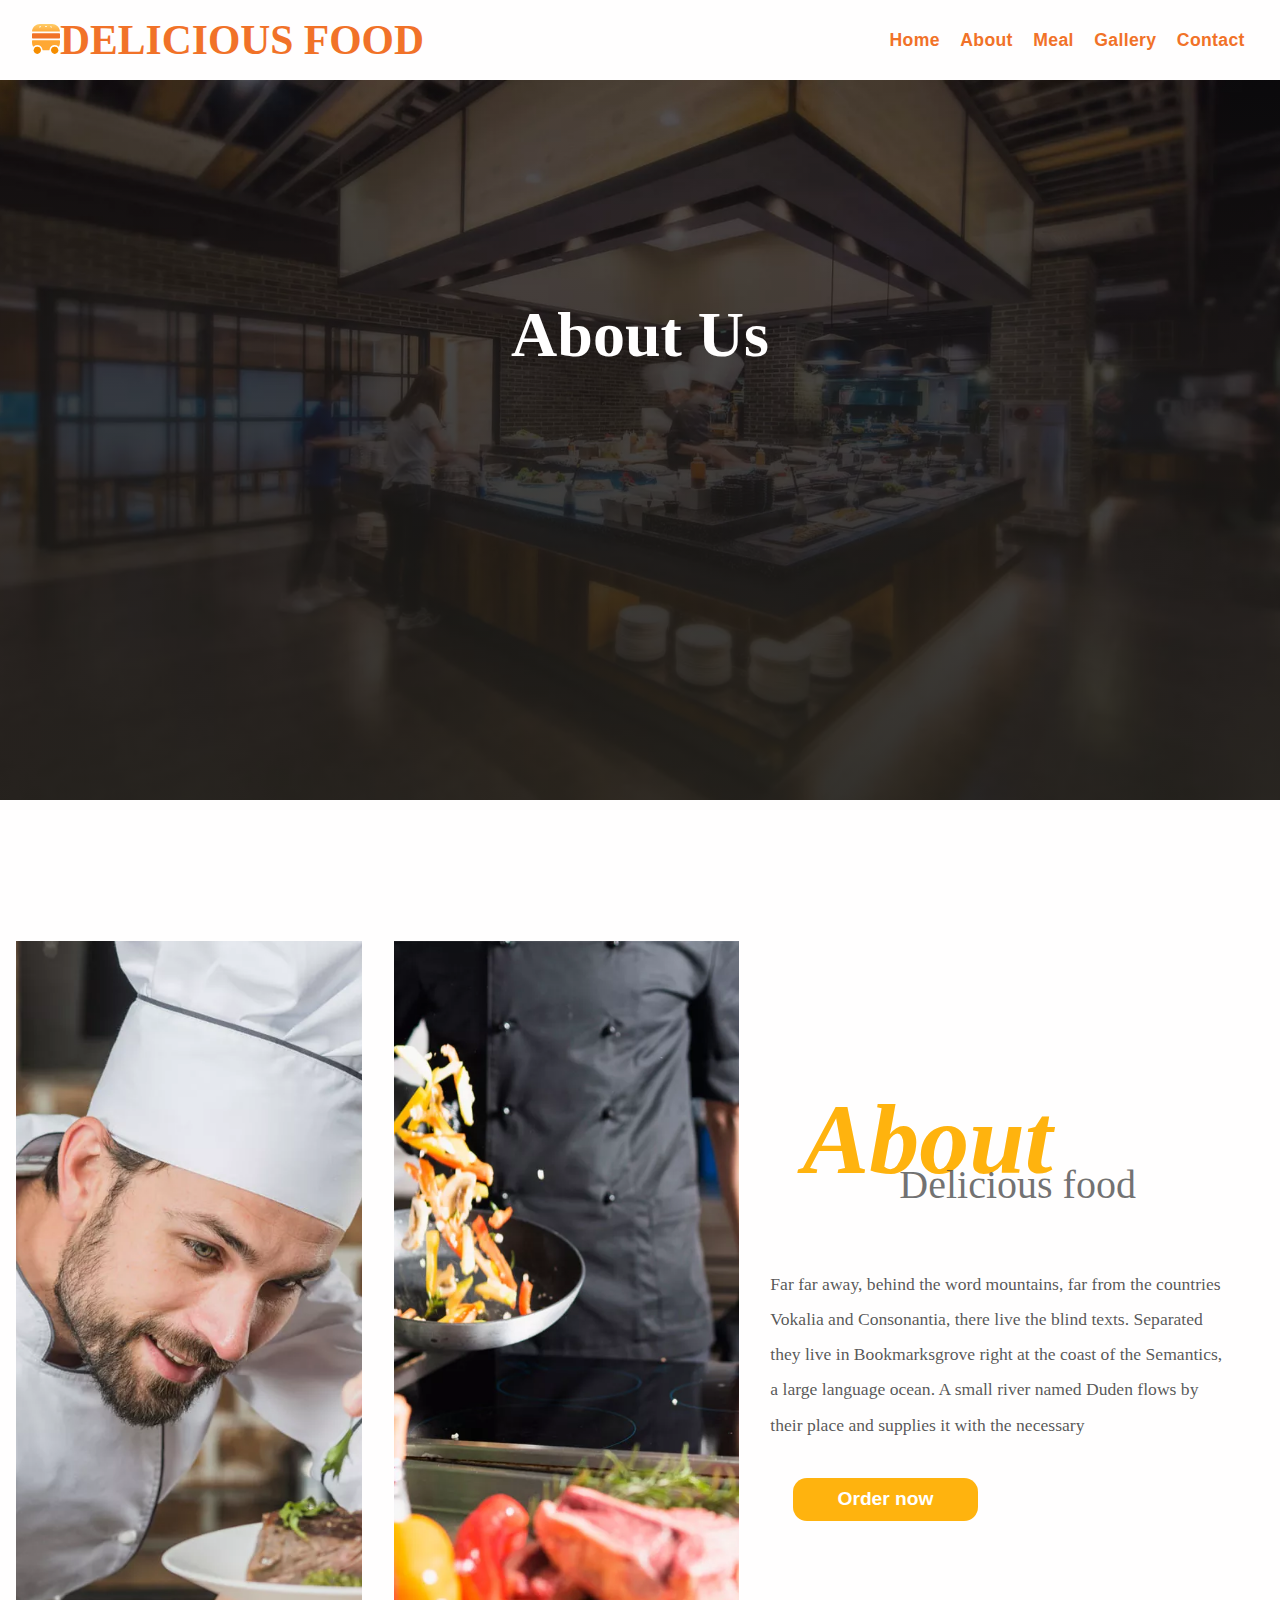
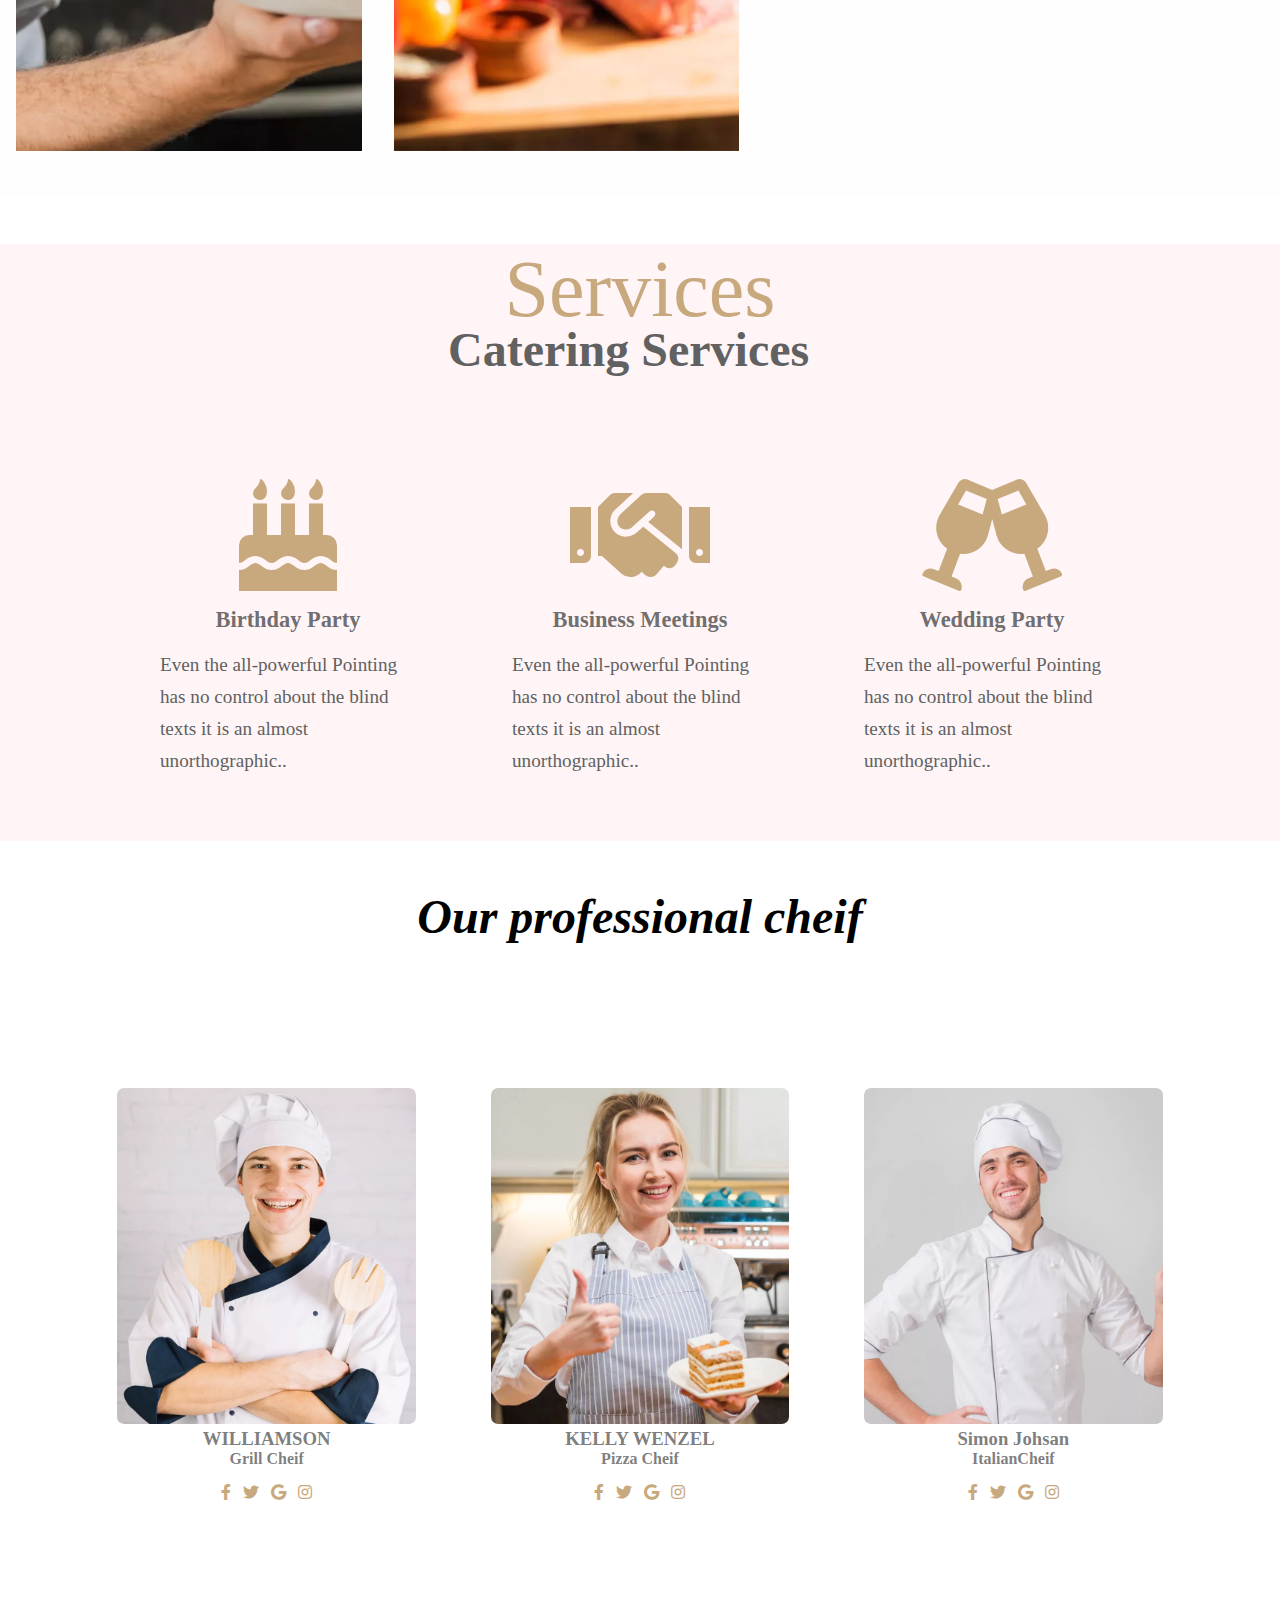
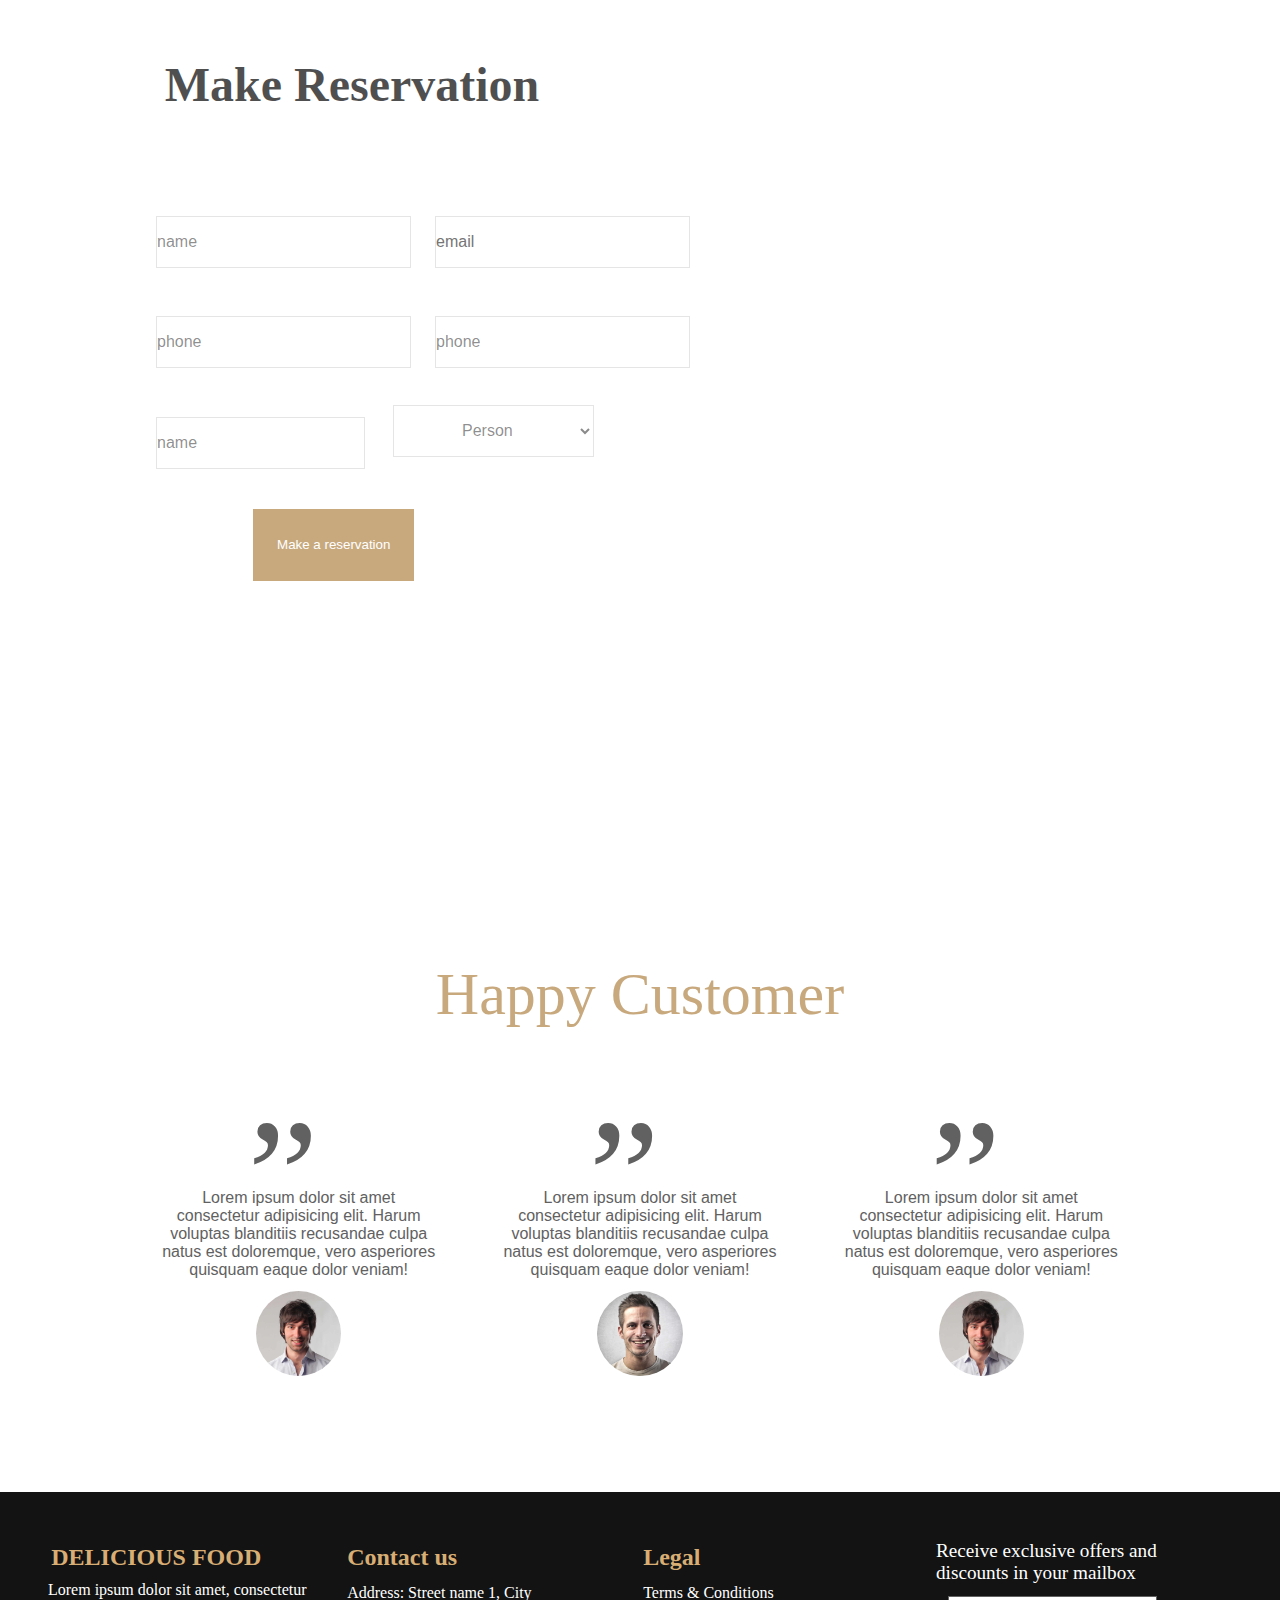
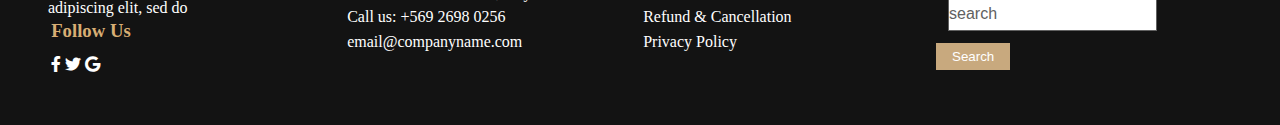
<file: about us.html>
<!DOCTYPE html>
<html lang="en">
<head>
    
    <meta name="viewport" content="width=device-width, initial-scale=1.0">
    <link rel="stylesheet" href="https://cdnjs.cloudflare.com/ajax/libs/font-awesome/4.7.0/css/font-awesome.min.css">
    <link rel="stylesheet" href="font awasome/css/all.min.css">
    <link rel="stylesheet" href="style.css">
    <link rel="stylesheet" href="css/slick-theme.css">
    <link rel="stylesheet" href="css/slick.css">
    <title>Document</title>
</head>
<body>
    <header>
       <div class="container">
        <nav>
            <div class="logo">
              <h1>  <img src="images/logo.svg"  alt="DEliciousFood">DELICIOUS FOOD </h1> 
            </div>
            <ul class="navlist">
                <li><a href="index.html" class="rts">Home</a></li>
                <li ><a href="about us.html" class="rts">About</a></li>
                <li ><a href="menu.html" class="rts">Meal</a></li>
                <li ><a href="gallery.html" class="rts">Gallery</a></li>
                <li ><a href="contact.html" class="rts">Contact</a></li>
            </ul>
        </nav>
    </div>
  
    <div class="about1">
        <div class="meals-point">
         <h1 class="meal-heading">About Us</h1>
         </div>
        </div>
     <div class="about-rows">
      <div class="images">
        <img src="images/about-resturent.jpg" alt="">
        <img src="images/about-resturent2.jpg" alt="">
       </div>  
             <div class="about-text">  
                 <h1>About</h1>
                 <h2 class="heading">Delicious food</h2>
                 <!-- <h3>Mon - Fri 8 AM - 11 PM</h3> -->             
                 <p>Far far away, behind the word mountains, far from the countries Vokalia and Consonantia, there live the blind texts. Separated they live in Bookmarksgrove right at the coast of the Semantics, a large language ocean.
                   A small river named Duden flows by their place and supplies it with the necessary </p>
                  <button class="cts now">Order now</button>
                </div>
         </div>
    </header>
    <section class="knows">
        <h1 class="sub-heading">Services</h1>
        <h2 class="heading">Catering Services</h2>
            <div class="contain">
                <div class="know-cols">
                    <div class="know-img">
                        <i class="fas fa-birthday-cake"></i>
                       </div>
                    <div class="know">
                      <h1>Birthday Party</h1>
                      <p class="sub-par">Even the all-powerful Pointing has no control about the blind texts it is an almost unorthographic..</p>
                    </div>
                </div>
                <div class="know-cols">
                  <div class="know-img">
                    <i class="fas fa-handshake"></i>
                  </div>
                  <div class="know">
                      <h1>Business Meetings</h1>
                    <p class="sub-par">Even the all-powerful Pointing has no control about the blind texts it is an almost unorthographic..</p>
                  </div>
              </div>
              <div class="know-cols">
                  <div class="know-img">
                    <i class="fas fa-glass-cheers"></i>
  
                  </div>
                  <div class="know">
                      <h1>Wedding Party</h1>
                      <p class="sub-par">Even the all-powerful Pointing has no control about the blind texts it is an almost unorthographic..</p>
                  </div>
              </div>
       </div>
    </section>

  <section class="cheif">
      <div class="container">
          <h1>Our professional cheif</h1>
          <div class="chefs-1">
            <div class="cheifs-about">
                <div class="cheif-card">
                    <img src="images/chefs-1.jpg" alt="">
                </div>
                <div class="cheif-about">
                    <h3>WILLIAMSON</h3>
                    <p>Grill Cheif</p>
                    <div class="icons">
                        <i class="fab fa-facebook-f"></i>
                        <i class="fab fa-twitter"></i>
                         <i class="fab fa-google"></i>
                         <i class="fab fa-instagram"></i>
                    </div>
                </div>    
            </div>
            <div class="cheifs-about">
                <div class="cheif-card">
                   <img src="images/cheifs-2.jpg" alt="">
                </div>
                <div class="cheif-about">
                    <h3>KELLY WENZEL</h3>
                    <p>Pizza Cheif</p>
                    <div class="icons">
                        <i class="fab fa-facebook-f"></i>
                        <i class="fab fa-twitter"></i>
                         <i class="fab fa-google"></i>
                         <i class="fab fa-instagram"></i>
                    </div>
                </div>
                </div>
            <div class="cheifs-about">
                <div class="cheif-card">
                    <img src="images/chefs-3.jpg" alt="">
                </div>
                <div class="cheif-about">
                    <h3>Simon Johsan</h3>
                    <p>ItalianCheif</p>
                    <div class="icons">
                        <i class="fab fa-facebook-f"></i>
                        <i class="fab fa-twitter"></i>
                         <i class="fab fa-google"></i>
                         <i class="fab fa-instagram"></i>
                    </div>
                </div>
                </div>
               
            </div>
          </div>
      </div>
  </section>
  <section class="mealss">
        <div class="form-page">
            <h2>Make Reservation</h2>
        <form>  
             <label class="form-text">
             <input type="text" placeholder="Name" class="form-control" value="name" size="25">
             <input type="email" placeholder="email" class="form-control" size="25">
            </label>
            <label class="form-text">
             <input type="tel" placeholder="Phone" class="form-control" value="phone" size="25">
             <input type="tel" placeholder="Phone"class="form-control"  value="phone" size="25">
            </label>
         <div class="form-text">
             
            <input type="tel" placeholder="time" class="form-control" value="name" size="20">
            <select  class="form-control">
               <option>Person</option>
               <option>1</option>
               <option>2</option>
               <option>3</option>
           </select>
           
         </div>
         <button class="reservation">Make a reservation </button>
          </form>
    </div> 
  </section>
  <section class="review">
    <h1 class="review-text">Happy Customer</h1>
    <div class="row-reviews">
        <div class="col-review">
           <div class="double">
            &#x201D;
           </div>
            <p>Lorem ipsum dolor sit amet consectetur adipisicing elit. Harum voluptas blanditiis recusandae culpa natus est doloremque, vero asperiores quisquam eaque dolor veniam!</p>
            <div class="reviewer">
                <img src="images/profile-1.jpg" alt="">
            </div>
        </div>
        <div class="col-review">
            <div class="double">
                &#x201D;
               </div>
            <p>Lorem ipsum dolor sit amet consectetur adipisicing elit. Harum voluptas blanditiis recusandae culpa natus est doloremque, vero asperiores quisquam eaque dolor veniam!</p>
            <div class="reviewer">
                <img src="images/profile-7.jpg" alt="">
            </div>
        </div>
        <div class="col-review">
            
            <div class="double">
                &#x201D;
               </div>
            <p>Lorem ipsum dolor sit amet consectetur adipisicing elit. Harum voluptas blanditiis recusandae culpa natus est doloremque, vero asperiores quisquam eaque dolor veniam!</p>
            <div class="reviewer">
                <img src="images/profile-1.jpg" alt="">
            </div>
        </div>
    </div>
</section>
       
 <!-- </div> -->
 <div class="footer1">
    <ul class="navbar">
        <li><h2>DELICIOUS FOOD</h2></li>
        <p>Lorem ipsum dolor sit amet, consectetur adipiscing elit, sed do</p>
        <li><h3>Follow Us</h3></li>
        <li><i class="fab fa-facebook-f"></i>
            <i class="fab fa-twitter"></i>
             <i class="fab fa-google"></i></li> 
    </ul>
         <ul class="navbar">
            <li><h2>Contact us</h2></li>
            <li>Address:
                Street name 1, City</li>
            <li>Call us: 
                +569 2698 0256</li>
            <li>email@companyname.com</li>     
        </ul>
        <ul class="navbar">
            <li><h2>Legal</h2></li>
            <li>Terms & Conditions</li>
            <li>Refund & Cancellation</li>
            <li>Privacy Policy</li>     
        </ul>
        <ul class="navbar">
           <p class="two">Receive exclusive offers and discounts in your mailbox</p>
                <input type="search" value="search">
                <button class="search">Search</button> 
         </ul>     
     </div>
    </div>

   <script src="https://ajax.googleapis.com/ajax/libs/jquery/3.5.1/jquery.min.js"></script>
    <script src="js/slick.min.js"></script>
    <script src="js/slick.js"></script>
    <script src="js/main.js"></script>
</body>
</html>
</file>
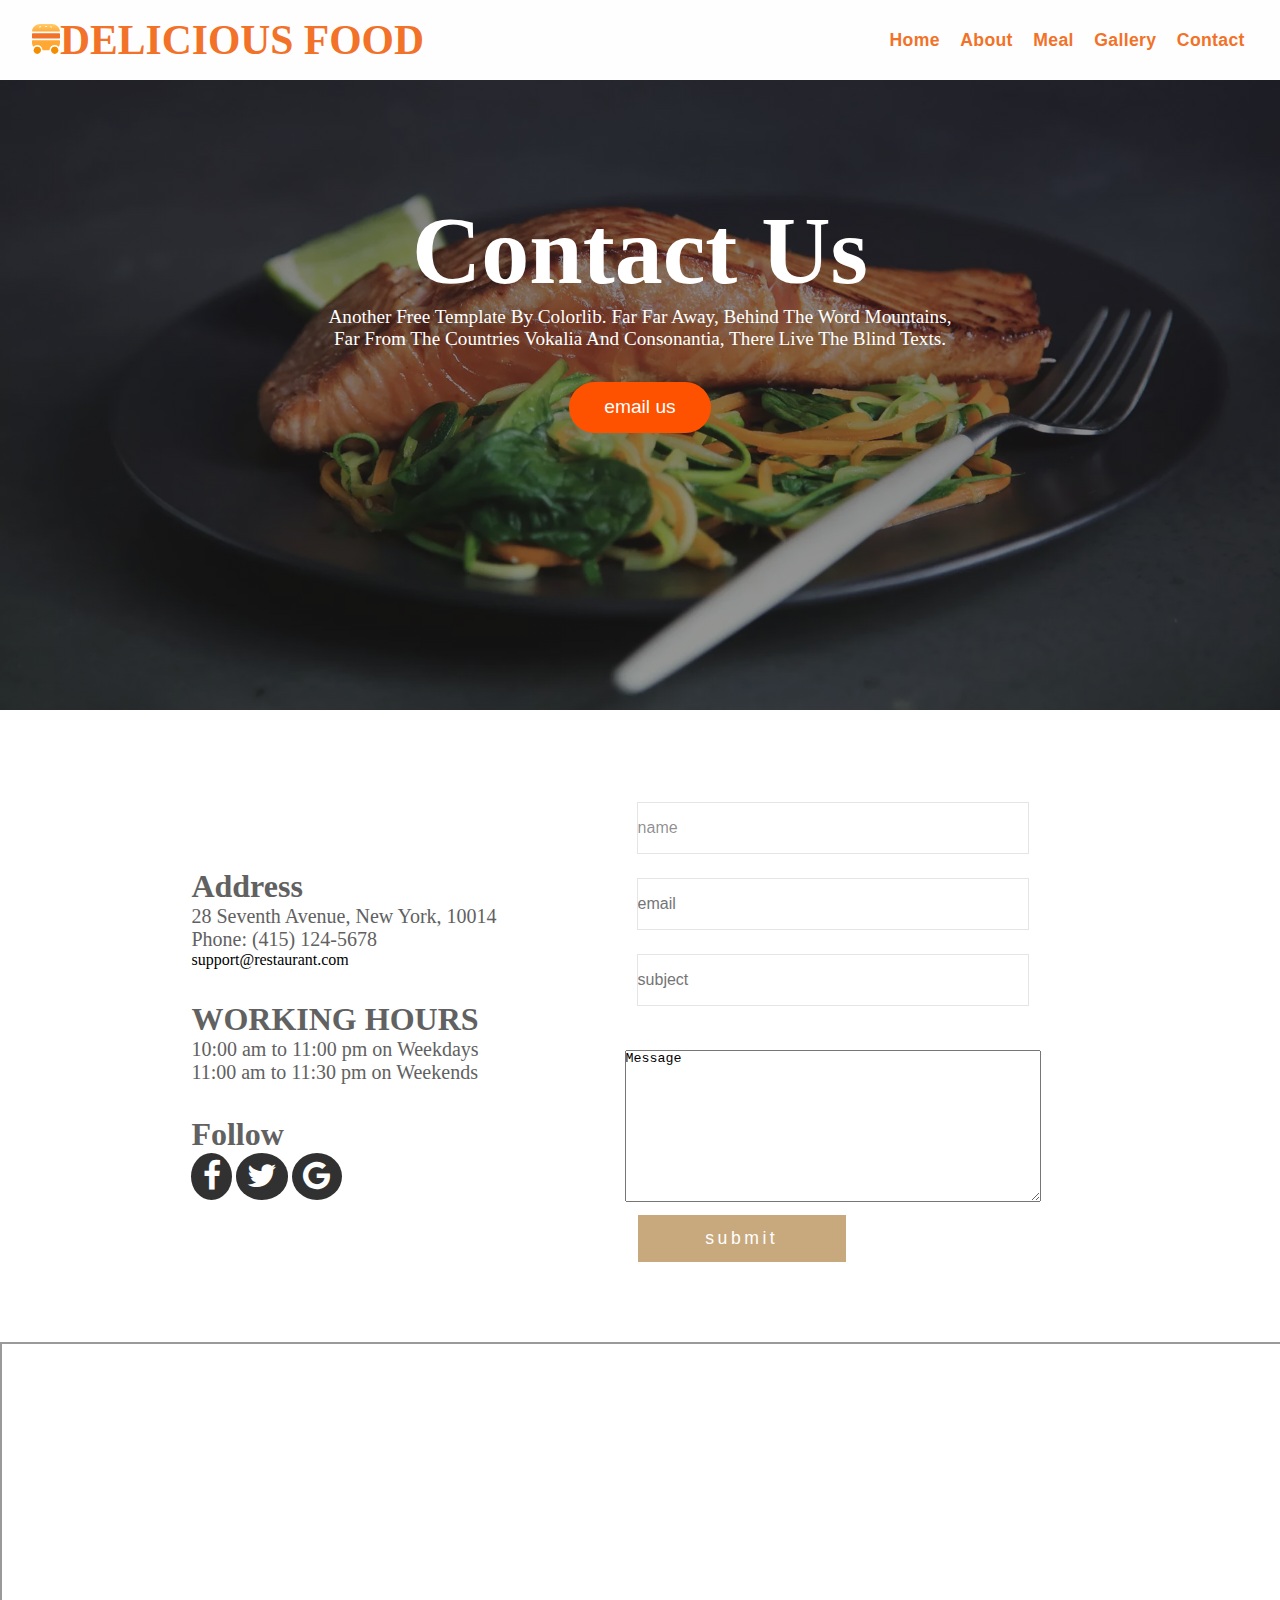
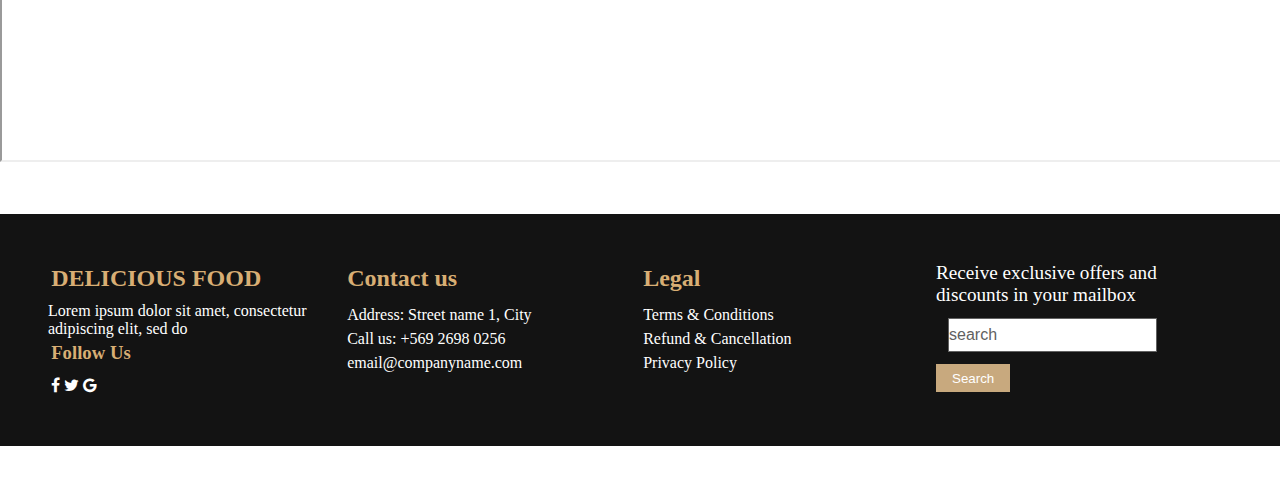
<file: contact.html>
<!DOCTYPE html>
<html lang="en">
<head>
    
    <meta name="viewport" content="width=device-width, initial-scale=1.0">
    <link rel="stylesheet" href="https://cdnjs.cloudflare.com/ajax/libs/font-awesome/4.7.0/css/font-awesome.min.css">
    <link rel="stylesheet" href="style.css">
    <link rel="stylesheet" href="css/slick-theme.css">
    <link rel="stylesheet" href="css/slick.css">
    <title>Document</title>
</head>
<body>
  <div class="contact-page">
    <header>
         <div class="container">
         <nav>
             <div class="logo">
               <h1>  <img src="images/logo.svg"  alt="DEliciousFood">DELICIOUS FOOD </h1> 
             </div>
             <ul class="navlist">
                 <li><a href="index.html" class="rts">Home</a></li>
                 <li ><a href="about us.html" class="rts">About</a></li>
                 <li ><a href="menu.html" class="rts">Meal</a></li>
                 <li ><a href="gallery.html" class="rts">Gallery</a></li>
                 <li ><a href="contact.html" class="rts">Contact</a></li>
             </ul>
         </nav>
     </div>
     <div class="meal">
           <div class="meals-point">
             <h1 class="meal-heading">Contact Us</h1>
             <p class="about-paragraph">Another free template by Colorlib. Far far away, behind the word mountains, far from the countries Vokalia and Consonantia, there live the blind texts.</p>
             <button class="btns">email us</button>
             </div>
            </div>
       </header>
          <div class="for">
                   <div class="locationss">
                       <div class="Address">
                           <h1>Address</h1>
                          <p>28 Seventh Avenue, New York, 10014</p>
                          <p>Phone: (415) 124-5678</a></p>
                           <a href="mailto:ayushimishra7009@gmail.com">support@restaurant.com</a>
                       </div>
                       <div class="working">
                        <h1>WORKING HOURS</h1>
                        <p>10:00 am to 11:00 pm on Weekdays</p>
                        <p>11:00 am to 11:30 pm on Weekends</p>
                       </div>
                       <div class="follow">
                        <h1>Follow</h1>
                     <i class="fa fa-facebook" aria-hidden="true"></i>
                            <i class="fa fa-twitter" aria-hidden="true"></i>
                             <i class="fa fa-google" aria-hidden="true"></i>
                       </div>
                   </div>
                <form>     
                    <input type="text" placeholder="Name" class="form-control" value="name">
                    <input type="email" placeholder="email" class="form-control">
                    <input type="text" placeholder="subject" class="form-control">
                    <textarea name="" id="" cols="30" rows="10" >Message</textarea>
                    <input type="submit" value="submit" class="submit">
                </form>
                </div>
                </div>
              <section class="map">
                <iframe src="https://www.google.com/maps/embed?pb=!1m18!1m12!1m3!1d448181.163741622!2d76.81306442366602!3d28.64727993557044!2m3!1f0!2f0!3f0!3m2!1i1024!2i768!4f13.1!3m3!1m2!1s0x390cfd5b347eb62d%3A0x37205b715389640!2sDelhi!5e0!3m2!1sen!2sin!4v1627675764845!5m2!1sen!2sin"width="1350px" height="420px"></iframe>
             </section> 
  <section class="footer1">
    <ul class="navbar">
        <li><h2>DELICIOUS FOOD</h2></li>
        <p>Lorem ipsum dolor sit amet, consectetur adipiscing elit, sed do</p>
        <li><h3>Follow Us</h3></li>
        <li><i class="fa fa-facebook" aria-hidden="true"></i>
       <i class="fa fa-twitter" aria-hidden="true"></i>
        <i class="fa fa-google" aria-hidden="true"></i></li> 
    </ul>
         <ul class="navbar">
            <li><h2>Contact us</h2></li>
            <li>Address:
                Street name 1, City</li>
            <li>Call us: 
                +569 2698 0256</li>
            <li>email@companyname.com</li>     
        </ul>
        <ul class="navbar">
            <li><h2>Legal</h2></li>
            <li>Terms & Conditions</li>
            <li>Refund & Cancellation</li>
            <li>Privacy Policy</li>     
        </ul>
        <ul class="navbar">
           <p class="two">Receive exclusive offers and discounts in your mailbox</p>
                <input type="search" value="search">
                <button class="search">Search</button> 
         </ul>     
     </div>
    </section>

           
    <script src="https://ajax.googleapis.com/ajax/libs/jquery/3.5.1/jquery.min.js"></script>
    <script src="js/slick.min.js"></script>
    <script src="js/slick.js"></script>
    <script src="js/main.js"></script>
</body>
</html>
</file>
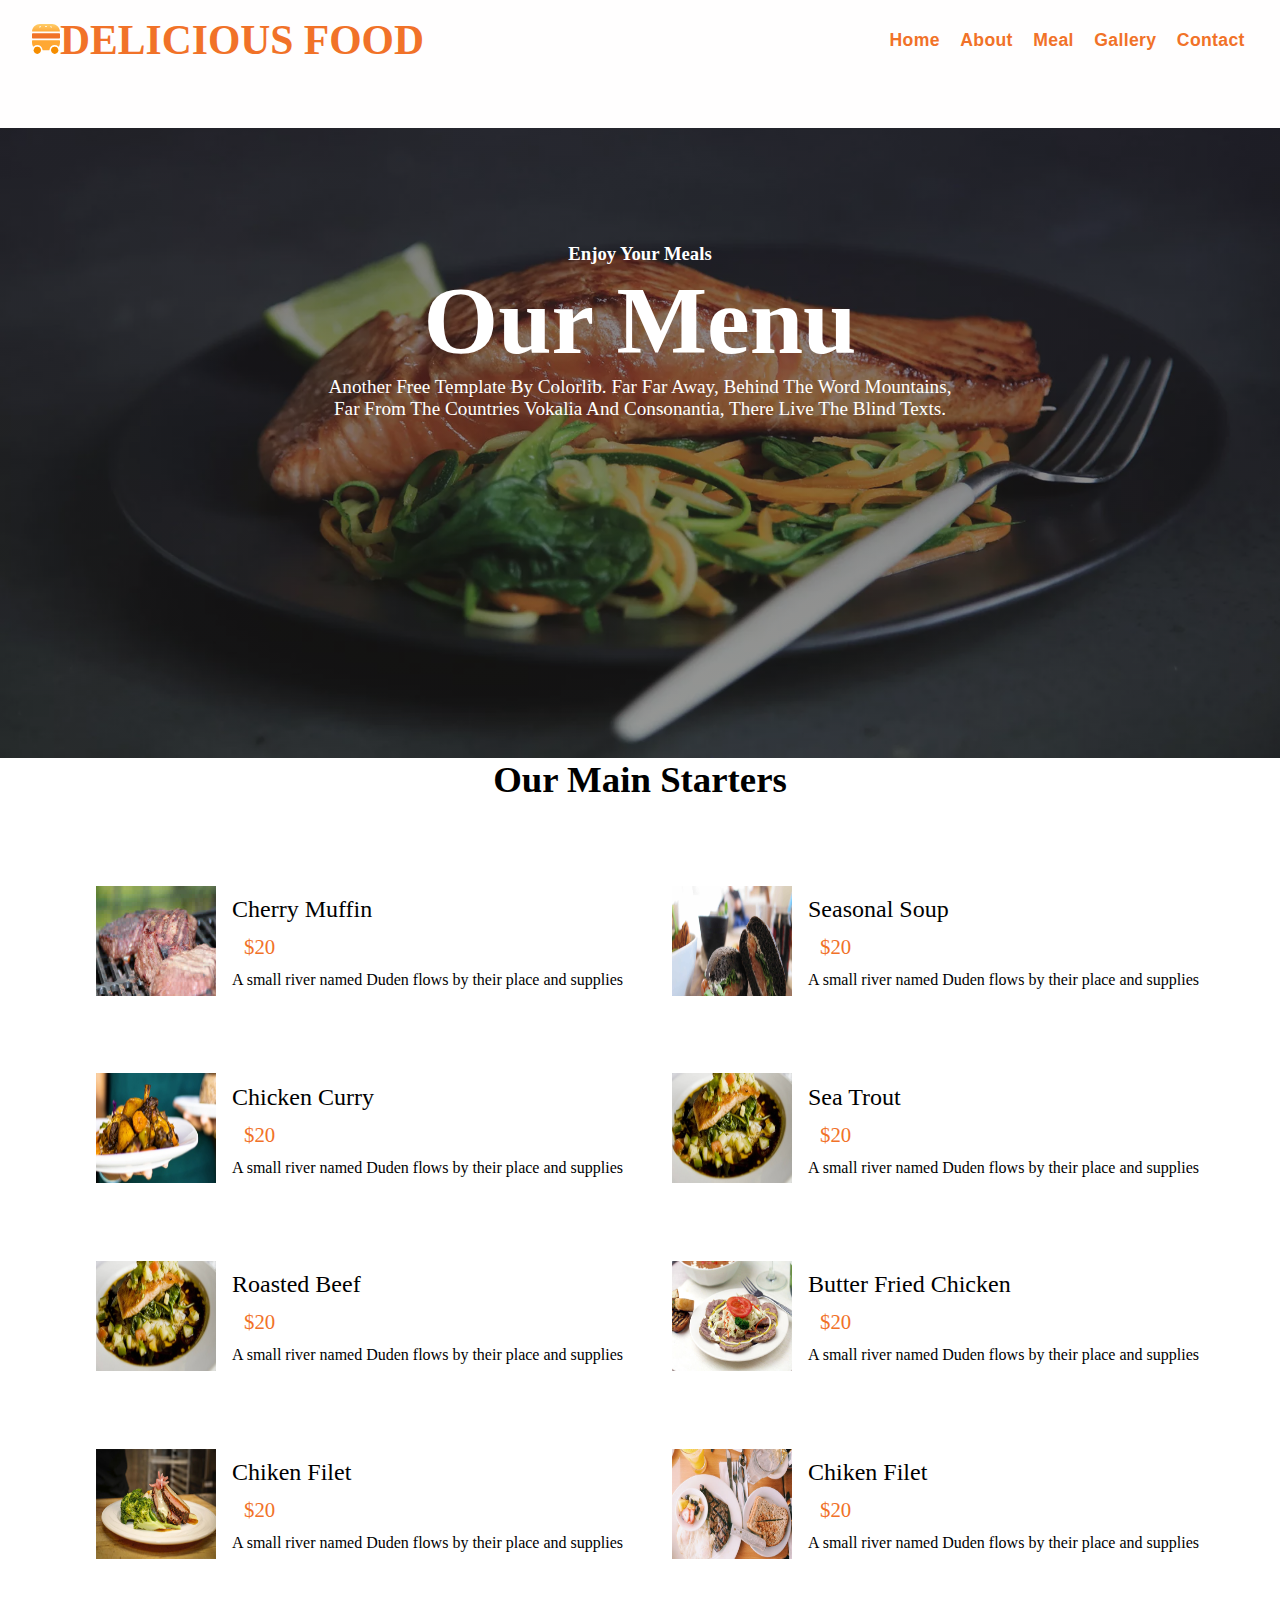
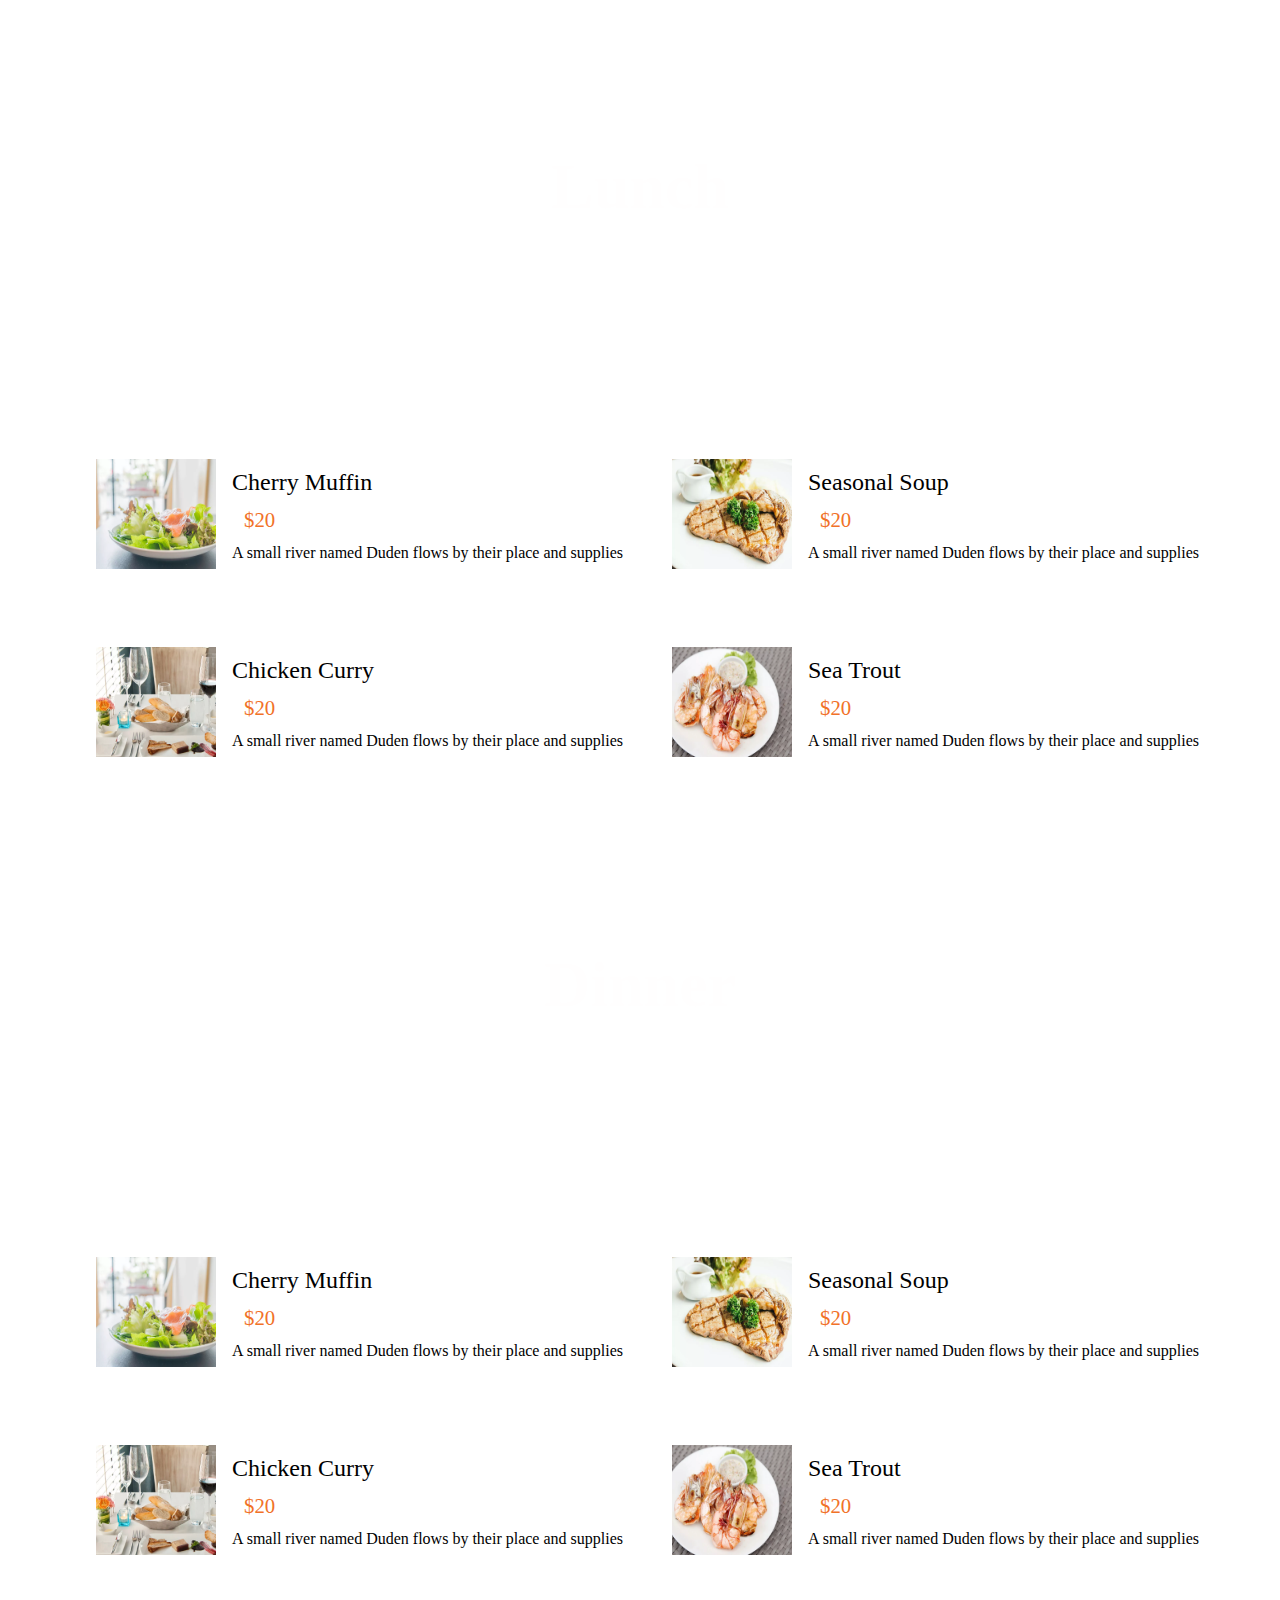
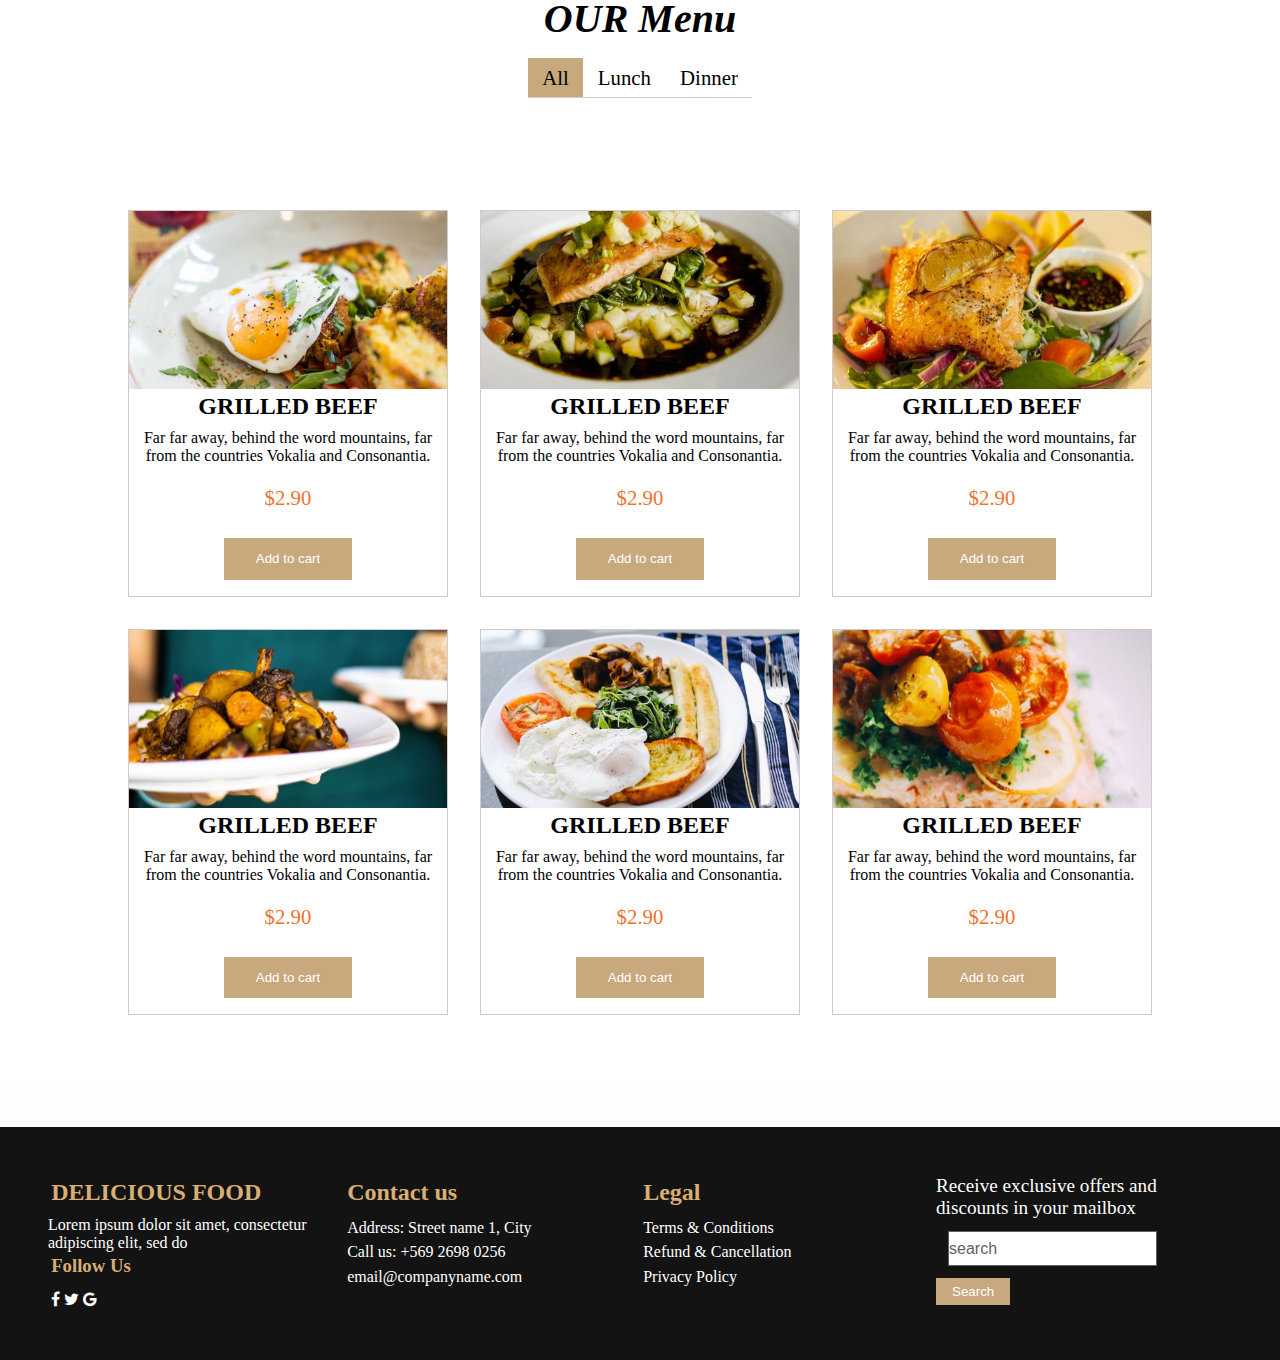
<file: menu.html>
<!DOCTYPE html>
<html lang="en">
<head>
    
    <meta name="viewport" content="width=device-width, initial-scale=1.0">
    <link rel="stylesheet" href="https://cdnjs.cloudflare.com/ajax/libs/font-awesome/4.7.0/css/font-awesome.min.css">
    <link rel="stylesheet" href="style.css">
    <link rel="stylesheet" href="css/slick-theme.css">
    <link rel="stylesheet" href="css/slick.css">
    <title>Document</title>
</head>
<body >
            <header>
       <div class="container">
        <nav>
            <div class="logo">
              <h1>  <img src="images/logo.svg"  alt="DeliciousFood">DELICIOUS FOOD </h1> 
            </div>
            <ul class="navlist">
                <li><a href="index.html" class="rts">Home</a></li>
                <li ><a href="about us.html" class="rts">About</a></li>
                <li ><a href="menu.html" class="rts">Meal</a></li>
                <li ><a href="gallery.html" class="rts">Gallery</a></li>
                <!-- <li><a href="" class="rts">Featured Items</a></li> -->
                <li ><a href="contact.html" class="rts">Contact</a></li>
            </ul>
        </nav>
    </div>
  <!--header-->
 <section class="meals-section">
    <div class="meal">
        <div class="meals-point">
         <h3>Enjoy Your Meals</h3>
         <h1 class="meal-heading">Our Menu</h1>
         <p class="about-paragraph">Another free template by Colorlib. Far far away, behind the word mountains, far from the countries Vokalia and Consonantia, there live the blind texts.</p>
        </div>
       </div>

       <section class="deserts">
        <h1>Our Main Starters</h1>
        <div class="deserts-row">
            <div class="deserts-cols">
                <div class="desert-img">
                    <img src="images/lunch1.jpg" alt="">
                </div>
                <div class="desert-name">
                    <h2>Cherry Muffin</h2>
                    <div class="prices">$20</div>
                    <p>A small river named Duden flows by their place and supplies</p>
                </div>
            </div>
           
            <div class="deserts-cols">
                <div class="desert-img">
                    <img src="images/lunch2.jpg" alt="">
                </div>
                <div class="desert-name">
                    <h2>Seasonal Soup</h2>
                    <div class="prices">$20</div>
                    <p>A small river named Duden flows by their place and supplies</p>
                </div>
            </div>
            <div class="deserts-cols">
                <div class="desert-img">
                    <img src="images/lunch3.jpg" alt="">
                </div>
                <div class="desert-name">
                    <h2>Chicken Curry</h2>
                    <div class="prices">$20</div>
                    <p>A small river named Duden flows by their place and supplies</p>
                </div>
            </div>
            <div class="deserts-cols">
                <div class="desert-img">
                    <img src="images/lunch4.jpg" alt="">
                </div>
                <div class="desert-name">
                    <h2>Sea Trout</h2>
                    <div class="prices">$20</div>
                    <p>A small river named Duden flows by their place and supplies</p>
                </div>
            </div>
          
            <div class="deserts-cols">
                <div class="desert-img">
                    <img src="images/2.jpg" alt="">
                </div>
                <div class="desert-name">
                    <h2> Roasted Beef</h2>
                    <div class="prices">$20</div>
                    <p>A small river named Duden flows by their place and supplies</p>
                </div>
            </div>
            <div class="deserts-cols">
                <div class="desert-img">
                    <img src="images/3.jpg" alt="">
                </div>
                <div class="desert-name">
                    <h2>Butter Fried Chicken</h2>
                    <div class="prices">$20</div>
                    <p>A small river named Duden flows by their place and supplies</p>
                </div>
            </div>
            <div class="deserts-cols">
                <div class="desert-img">
                    <img src="images/11.jpg" alt="">
                </div>
                <div class="desert-name">
                    <h2>Chiken Filet</h2>
                    <div class="prices">$20</div>
                    <p>A small river named Duden flows by their place and supplies</p>
                </div>
            </div>
            <div class="deserts-cols">
                <div class="desert-img">
                    <img src="images/12.jpg" alt="">
                </div>
                <div class="desert-name">
                    <h2>Chiken Filet</h2>
                    <div class="prices">$20</div>
                    <p>A small river named Duden flows by their place and supplies</p>
                </div>
            </div>
        </div>
   </section>
    <section class="lunch">
        <h1>Lunch</h1>
    </section>

    <section class="deserts">
        <div class="deserts-row">
           <div class="deserts-cols">
                <div class="desert-img">
                    <img src="images/l1" alt="">
                </div>
                <div class="desert-name">
                    <h2>Cherry Muffin</h2>
                    <div class="prices">$20</div>
                    <p>A small river named Duden flows by their place and supplies</p>
                </div>
            </div>
            <div class="deserts-cols">
                <div class="desert-img">
                    <img src="images/l2" alt="">
                </div>
                <div class="desert-name">
                    <h2>Seasonal Soup</h2>
                    <div class="prices">$20</div>
                    <p>A small river named Duden flows by their place and supplies</p>
                </div>
            </div>
            <div class="deserts-cols">
                <div class="desert-img">
                    <img src="images/l3" alt="">
                </div>
                <div class="desert-name">
                    <h2>Chicken Curry</h2>
                    <div class="prices">$20</div>
                    <p>A small river named Duden flows by their place and supplies</p>
                </div>
            </div>
            <div class="deserts-cols">
                <div class="desert-img">
                    <img src="images/l4" alt="">
                </div>
                <div class="desert-name">
                    <h2>Sea Trout</h2>
                    <div class="prices">$20</div>
                    <p>A small river named Duden flows by their place and supplies</p>
                </div>
            </div>
        </div>
        </section>
        <section class="dinner">
            <h1>Dinner</h1>
        </section>
        <section class="deserts">
            <div class="deserts-row">
                <div class="deserts-cols">
                    <div class="desert-img">
                        <img src="images/l1" alt="">
                    </div>
                    <div class="desert-name">
                        <h2>Cherry Muffin</h2>
                        <div class="prices">$20</div>
                        <p>A small river named Duden flows by their place and supplies</p>
                    </div>
                </div>
               
                <div class="deserts-cols">
                    <div class="desert-img">
                        <img src="images/l2" alt="">
                    </div>
                    <div class="desert-name">
                        <h2>Seasonal Soup</h2>
                        <div class="prices">$20</div>
                        <p>A small river named Duden flows by their place and supplies</p>
                    </div>
                </div>
                <div class="deserts-cols">
                    <div class="desert-img">
                        <img src="images/l3" alt="">
                    </div>
                    <div class="desert-name">
                        <h2>Chicken Curry</h2>
                        <div class="prices">$20</div>
                        <p>A small river named Duden flows by their place and supplies</p>
                    </div>
                </div>
                <div class="deserts-cols">
                    <div class="desert-img">
                        <img src="images/l4" alt="">
                    </div>
                    <div class="desert-name">
                        <h2>Sea Trout</h2>
                        <div class="prices">$20</div>
                        <p>A small river named Duden flows by their place and supplies</p>
                    </div>
                </div>
            </div>
        </section>
     <!--end of main meal-->
    
    
<div class="menu-heading">
    <h1>OUR Menu </h1>
</div>
      <!--start of main meal-->
   <section class="tabs ">
        <div id="tab-1" class="tab-item tab-border">
             <p class="hide">All</p>
        </div>
        <div id="tab-2" class="tab-item">
            <p class="hide">Lunch</p>
        </div>
        <div id="tab-3" class="tab-item">
           <p class="hide">Dinner</p>
        </div>
</section>

<section class="tab-content">
    <div id="tab-1-content" class="tab-content-item show">
        <div class="tab-1-content-inner">
            <div class="tab-1-2 contain">
               <div class="tab-col">
                   <img src="images/img.1.jpg" alt="">
               <div class="dish-name">
                    <h2>GRILLED BEEF</h2>
                    <p>Far far away, behind the word mountains, far from the countries Vokalia and Consonantia.</p>
                </div>
                <div class="prices">
                    $2.90
                </div>
                <button class="cart">Add to cart</button>
            </div>
                    <div class="tab-col">
                        <div class="tab-img">
                            <img  src="images/2.jpg" alt="">
                 
                        </div>
                        <div class="dish-name">
                            <h2>GRILLED BEEF</h2>
                            <p>Far far away, behind the word mountains, far from the countries Vokalia and Consonantia.</p>
                        </div>
                        <div class="prices">
                            $2.90
                        </div>
                        <button class="cart">Add to cart</button>
                    </div>
                <div class="tab-col">
                   
                        <img src="images/img-04.jpg" alt="" class="meal-image">
                
                    <div class="dish-name">
                        <h2>GRILLED BEEF</h2>
                        <p>Far far away, behind the word mountains, far from the countries Vokalia and Consonantia.</p>
                    </div>
                    <div class="prices">
                        $2.90
                    </div>
                    <button class="cart">Add to cart</button>
                </div>
                <div class="tab-col">
                   
                    <img  src="images/lunch3.jpg" alt="">
            
                <div class="dish-name">
                    <h2>GRILLED BEEF</h2>
                    <p>Far far away, behind the word mountains, far from the countries Vokalia and Consonantia.</p>
                </div>
                <div class="prices">
                    $2.90
                </div>
                <button class="cart">Add to cart</button>
            </div>
            <div class="tab-col">
                <img src="images/img.2.jpg" alt="">
        
                <div class="dish-name">
                 <h2>GRILLED BEEF</h2>
                 <p>Far far away, behind the word mountains, far from the countries Vokalia and Consonantia.</p>
             </div>
            <div class="prices">
                $2.90
            </div>
            <button class="cart">Add to cart</button>
        </div>
       <div class="tab-col">
           <img  src="images/lunch5.jpg" alt="">  
       <div class="dish-name">
            <h2>GRILLED BEEF</h2>
            <p>Far far away, behind the word mountains, far from the countries Vokalia and Consonantia.</p>
        </div>
        <div class="prices">
            $2.90
        </div>
        <button class="cart">Add to cart</button>
        </div>
              </div> 
            </div>
        </div>
    </div> 
       <div id="tab-2-content" class="tab-content-item">
        <div class="tab-2-content-top">
            <div class="tab-1-2 contain ">
                <div class="tab-col">
                   <img src="images/lunch3.jpg" alt="">
                <div class="dish-name">
                    <h2>GRILLED BEEF</h2>
                    <p>Far far away, behind the word mountains, far from the countries Vokalia and Consonantia.</p>
                </div>
                <div class="prices">
                    $2.90
                </div>
                <button class="cart">Add to cart</button>
            </div>
                    <div class="tab-col">
                        <div class="tab-img">
                            <img  src="images/lunch4.jpg" alt="">
                 
                        </div>
                        <div class="dish-name">
                            <h2>GRILLED BEEF</h2>
                            <p>Far far away, behind the word mountains, far from the countries Vokalia and Consonantia.</p>
                        </div>
                        <div class="prices">
                            $2.90
                        </div>
                        <button class="cart">Add to cart</button>
                    </div>
                <div class="tab-col">
                   
                        <img src="images/lunch5.jpg" alt="" class="meal-image">
                
                    <div class="dish-name">
                        <h2>GRILLED BEEF</h2>
                        <p>Far far away, behind the word mountains, far from the countries Vokalia and Consonantia.</p>
                    </div>
                    <div class="prices">
                        $2.90
                    </div>
                    <button class="cart">Add to cart</button>
                </div>
            </div>
         </div>
              </div>
            <div class="tab-2-content-bottom ">
            </div>
        </div>
        <!-- Tab Content 3 -->
     <div id="tab-3-content" class="tab-content-item">
            <div class="text-center">
                <div class="tab-1-2 contain">
                         <div class="tab-col">
                             <img  src="images/img8.jpg" alt="">
                        <div class="dish-name">
                            <h2>GRILLED BEEF</h2>
                            <p>Far far away, behind the word mountains, far from the countries Vokalia and Consonantia.</p>
                        </div>
                        <div class="prices">
                            $2.90
                        </div>
                        <button class="cart">Add to cart</button>
                    </div>
                            <div class="tab-col">
                                <div class="tab-img">
                                    <img  src="images/img9.jpg" alt="">    
                                </div>
                                <div class="dish-name">
                                    <h2>GRILLED BEEF</h2>
                                    <p>Far far away, behind the word mountains, far from the countries Vokalia and Consonantia.</p>
                                </div>
                                <div class="prices">
                                    $2.90
                                </div>
                                <button class="cart">Add to cart</button>
                            </div>
                        <div class="tab-col">
                            <img  src="images/img7.jpg" alt="">
                             <div class="dish-name">
                                <h2>GRILLED BEEF</h2>
                                <p>Far far away, behind the word mountains, far from the countries Vokalia and Consonantia.</p>
                            </div>
                            <div class="prices">
                                $2.90
                            </div>
                            <button class="cart">Add to cart</button>
                        </div> 
                </div>
            </div> 
    </div>
</section>
</section>

<div class="footer1">
    <ul class="navbar">
        <li><h2>DELICIOUS FOOD</h2></li>
        <p>Lorem ipsum dolor sit amet, consectetur adipiscing elit, sed do</p>
        <li><h3>Follow Us</h3></li>
        <li><i class="fa fa-facebook" aria-hidden="true"></i>
       <i class="fa fa-twitter" aria-hidden="true"></i>
        <i class="fa fa-google" aria-hidden="true"></i></li> 
    </ul>
         <ul class="navbar">
            <li><h2>Contact us</h2></li>
            <li>Address:
                Street name 1, City</li>
            <li>Call us: 
                +569 2698 0256</li>
            <li>email@companyname.com</li>     
        </ul>
        <ul class="navbar">
            <li><h2>Legal</h2></li>
            <li>Terms & Conditions</li>
            <li>Refund & Cancellation</li>
            <li>Privacy Policy</li>     
        </ul>
        <ul class="navbar">
           <p class="two">Receive exclusive offers and discounts in your mailbox</p>
                <input type="search" value="search">
                <button class="search">Search</button> 
         </ul>     
     </div>
    </div>
   <script src="https://ajax.googleapis.com/ajax/libs/jquery/3.5.1/jquery.min.js"></script>
    <script src="js/slick.min.js"></script>
    <script src="js/slick.js"></script>
    <script src="js/main.js"></script>
</body>
</html>
</file>
<file: style.css>
:root{
    --bs-blue: #2780ED;
    --bs-indigo: #6237FF;
    --bs-purple: #A71CFF;
    --bs-pink: #D42DA3;
    --bs-red: #F17228;
    --bs-orange: #F17228;
    --bs-yellow: #FFB30E;
    --bs-green: #79B93C;
    --bs-teal: #53F283;
    --bs-cyan: #24FFEA;
    --bs-white: #FFFEFE;
    --bs-gray: #9E9E9E;
    --bs-gray-dark: #616161;
    --bs-primary: #FFB30E;
    --bs-secondary: #2780ED;
    --bs-success: #79B93C;
    --bs-info: #24FFEA;
    --bs-warning: #FFB30E;
    --bs-danger: #F17228;
    --bs-light: #F9FAFD;
    --bs-dark: #212121;
}

*{
    margin:0;
    padding: 0;
    box-sizing: border-box;
}
.container{
    width: 95%;
    margin: 0 auto;
}
header{
   background-color: var(--bs-white);
}

nav{
    display: flex;
    align-items: center;
    justify-content: space-between;
    height: 5rem;  
}
.navlist,.navitem{
    list-style: none;
   display: flex;   
}
.rts{
    color: var(--bs-orange);
   padding-left: .8em;
    letter-spacing: .02em;
    font-size: 1.1em;
    text-transform: capitalize;
    font-family: Arial, Helvetica;
    font-weight: bold;
}
.rts:hover{
    border-bottom: 3px solid var(--bs-red);
    margin-top: 1rem;
}
a{
    text-decoration: none;
}
.logo{
    color:var(--bs-red);
    font-size: 1.3em;
}
.hero{
    background-color: var(--bs-warning);
    display: grid;
    align-items: center;
    grid-template-columns: repeat(2,1fr);
    min-height: 90vh;  
}
.hero .text h1{
    font-size: 4rem;
    color: var(--bs-light);
    font-family: Segoe UI;
    font-weight: 700;   
    position: relative;
    left: -10%;
}
.hero .text h2{
    font-size: 2em;
   color: var(--bs-gray-dark);
   text-transform: capitalize;
   margin: 1em 0 .75em 0;
   width: 80%;

}
.btn{
    padding: .55em 1.2em;
    border-radius: .4em;
    border: none;
    background-color: var(--bs-red);
    color: white;
    font-size: 1em;
    font-weight: bolder;
}
.btn:hover{
    background-color:white;
    color: var(--bs-orange);
    border: 2px solid var(--bs-orange);
}
 .hero-header img{
    width: 80%;
    object-fit: contain;
    transform: translateY(-3rem);
    margin-bottom: -8rem;      
}
.service-rest{
    background-color: rgba(241, 231, 231, 0.103);
    font-family: segoe UI; 
}
.service-rest h1{
    font-size: 2.5rem;
    text-transform: capitalize;
    color: var(--bs-orange);
    text-align: center;
    margin-top: 2rem;
   font-style: oblique;
}
 .row{
    display: flex;
font-weight: lighter;
padding-top: 3rem;
   
}

.services-row{
    background-color: rgba(206, 175, 175, 0.116);
   margin:0 2rem;
    padding-top: 1em;
}
.col-img{
    width: 95%;
    height: 250px;
    object-fit: contain;
    border-radius: 2em;
}

.Services img{
    width: 85%;
    height: 250px;
   object-fit: contain;
    border-radius: 2em;
} 
.services-text h2{
 font-size: 1.4rem;  
}

.location{
    display: flex;
  padding-top: 1rem;
    color: var(--bs-yellow);
    
}

.location img{
  width: 10%;
  object-fit: contain;
 
} 
.price{
    color: var(--bs-gray-dark);
    margin-left: 5%;
    margin-bottom: 1em;
}
.cta{
 padding: .55em 4em;
 background-color: var(--bs-orange);
 color: white;
 border: none;
 border-radius: .5rem;
 font-size: 1em;
}
.search{
    padding: .40rem 1rem;
    background-color: #c8a97e;;
    border: none;
    color: white;
}
.knows{
    background-color: rgba(255, 192, 203, 0.158);
}
.wrapper{
    width: 80%;
    margin: 0 auto;
    padding: 6rem;

}
.know-img .fas{
    font-size: 7rem;
    text-align: center;
    width: 100%;
    margin: 0 auto;
    color: #c8a97e;
}
.icons .fab{
    color: #c8a97e;
    margin: 1rem .25rem;    
}
.know h1{
    color: rgba(51, 51, 51, 0.712);
    font-weight: 700;
    font-size: 1.4rem;
}
.know-img{
    margin-bottom: 1em;
}
.know-location h3{
    margin-bottom: 1rem;
    font-family: segoe UI;
}
.know-location p{
    font-family: Arial, Helvetica;
    font-size: .85em;
}
.know-row{
    display: grid;
    grid-template-columns: repeat(4,1fr);
    grid-gap: 50px;
    text-align: center;
color: var(--bs-gray-dark);

}
.know-cols{
    margin: 0 2rem;
    margin-top: 5rem;
}
.know p{
    font-size: 1.2rem;
    color: var(--bs-gray-dark);
    line-height: 2rem;
    margin-top: 1rem;
}

.deal-cls{
    width: 80%;
    display: grid;
    grid-template-columns: 40% 60%;
    margin: 0 auto;
    align-items: center;
  overflow: hidden;
    box-shadow: 10px 10px 20px #ccc;
    grid-gap: 20px;
  
}
.deal-first{
    padding: 0 1em;
    color: rgba(0, 0, 0, 0.671);
    font-family: Georgia;
}
.deal-first h1{
    font-size: 2rem;
}
.deal-first p{
    margin: 2rem 0;
    width: 90%;
}
.cts{
    border: none;
    background-color: var(--bs-primary);
    color: white;
    padding: .65rem 2rem;
    width: 90%;
}
.cts:hover{
    background-color: white;
    border: 3px solid var(--bs-primary);
    color: var(--bs-yellow);
    font-weight: 600;
}
section{
    margin: 3rem 0;
}
.deal-img img{
    width: 100%;
    height: 190%;
    object-fit: contain;
}
.deal1{
    width: 80%;
    display: grid;
    grid-template-columns: 60% 40%;
    grid-gap: 20px;
    margin: 0 auto;
    align-items: center;
    overflow: hidden;
   
    box-shadow: 10px 10px 20px #ccc;
}
.note{
    color: var(--bs-primary);
}
.bts{
  width: 90%;
  padding: .56rem;
  border: none;
  background-color: var(--bs-primary);
  color: white;
  font-size: 1.1em;
  font-weight: bolder;
}
.apps{
    background-color: rgba(255, 239, 213, 0.445);
}
 .contains{
    display: grid;
    grid-template-columns: repeat(2,1fr);
    grid-gap: 3rem;
    align-items: center;
    width: 60%;
    margin: 0 auto;
    padding: 4rem 0;
} 
.contain{
    display: grid;
    grid-template-columns: repeat(3,1fr);
    grid-gap: 2rem;
    align-items: center;
    width: 80%;
    margin: 0 auto;
    padding: 4rem 0;
}
.appss{
    display: flex;
 justify-content: flex-start;
    
}
.apps-text h1{
    font-size: 3rem;
    color: var(--bs-primary);
    margin-left: 3%;  
}
.apps-text p{
  margin-top: 1rem;
  color: var(--bs-gray-dark);
  width: 80%;
 margin-left: 2%;
}
.apps-img img{
    width: 100%;   
}
.features-row{
    display: grid;
    grid-template-columns: repeat(4,1fr);   
}
.features-text{
    display: flex;
    align-items: center;
  
}
.features-img{
    position: relative;
    top: 0;
    left: 0;
    overflow: hidden;
}
.features-img img{
    width: 80%;
    object-fit: contain;
    border-radius: 1rem;
}
.featured{
    width: 90%;
    margin: 0 auto;
}
.opening{
    color: var(--bs-orange);
    background-color: rgba(255, 166, 0, 0.294);
    display: inline-block;
    margin: 1rem 0;
    padding: 0 1rem;
    border-radius: 1rem;
    
}
.features-text h1{
    margin: 0 1rem;
    font-weight: 550;
   
}
.off{
    position:absolute;
    top:40%;
    background-color: var(--bs-yellow);
  font-weight: 900;
    border-top-right-radius: 20%;
    font-size: 2rem;
    padding: 1.2rem 1.3rem;
    color: white;
}
.featured-text{
  display: flex;
  align-items: center;
margin-left: .75rem ;
}
  .text1{
    text-align: center;
    margin: 4rem;
    font-size: 3rem;
    font-weight: bold; 
    color: rgba(0, 0, 0, 0.842);
} 
.order{
    background-image: url('images/aboutus.png');
    padding: 5% 0;
    text-align: center;   
    background-size: cover;  
}
.order h1{
    font-size: 2.5rem;
    text-transform: capitalize;
   padding-bottom: 2rem;
     width: 50%;
     margin: 0 auto;
     color: white;
}
.rows{
    display: flex;
    justify-content: space-between;
}
.cols img{
    border-radius: 50%;
    margin: 2rem 1.4rem;
} 
.cta:hover{
    background-color: white;
    color: var(--bs-orange);
   border: 3px solid var(--bs-orange);
}
.two{
    font-size: 1.2em;
}
.t2{
    display: flex;
}
/* about-section */
.about{
    background-image: linear-gradient(rgba(36, 32, 39, .3), rgba(39, 37, 32, .8)),url('images/slide-1.jpg');
    height: 65vh;
      background-position:  center;
      background-repeat: no-repeat;
      background-attachment: fixed;
      background-size: cover;
  margin-bottom: 4rem;
}
.about h1{
    color: white;
    font-size: 6rem;
    text-transform: capitalize;
    text-align: center;
    padding-top: 7rem;  
}
.about-rows{
    display:grid;
    grid-template-columns: 60% 40%;
    grid-gap:10px ;   
    align-items: center;
    width: 90%;
    height: 100vh;
}
.images{
   display: flex;
 justify-content: space-between;
}
.images img{
    width: 50%;
    height: 90vh;
    object-fit: cover;
    margin: 0 1rem;  
   
}
.tab-img img{
    width: 80px;
    object-fit: contain;
    overflow: hidden;
}
.about-text{
    position: relative;
    top: 0;
    left: 15%;
}
.about-text p{
    margin: 3em 0 2em 0;
    line-height: 2;
    font-family: segoe UI;
    font-size: 1.1rem;
    color: rgba(51, 51, 51, 0.829); 
}
.about-text h1{
   
   font-style: italic;
    font-size: 100px;
   color: var(--bs-primary);
    position: absolute;
    top: -50%;
    left: 7%;
}
.about-text .heading{
    position: absolute;
    top: -20%;
    left: 28%;
    font-size: 2.5rem;
    font-weight: lighter;
    color: rgba(51, 51, 51, 0.685);  
}

.now{
    display: inline-block;
    width: 40%;
    margin: 0 auto;
    font-weight: bold;
    font-size: 1.2rem;
  position: absolute;
  left: 5%;
  border-radius: .87rem;
}
.knows{
    position: relative;
    top: 0;
    left: 0;
}
.sub-heading{
    font-weight: lighter;
   font-size: 80px;
   color: #c8a97e;
  font-style: normal;
}
.reservation-heading{
    text-align: center;
    font-size: 3rem;
   position: relative;
   top: -8%;
   left: 15%;
   color: var(--bs-gray-dark);
  
}
.heading{
    text-align: center;
    font-size: 3rem;
    font-weight: bolder;
   color: var(--bs-gray-dark);
   margin-bottom: 9rem;
   position: absolute;
   top: 13%;
   left: 35%;
}
.menu{
    text-align: center;
}
a{
    text-decoration: none;
}
.host{
    color: black;
}

.hide{
    margin-top: 1.2em;
    padding: .46rem;
    font-size: 2rem;
    font-weight: bold;
    transition: .5s ease;
    color: black;
}

.tab-border{
    background-color: rgb(200, 169, 126);
}
.tab-item{
    border-bottom: 1px solid #ccc;
}
.tab-1-col{
    border: 1px solid #ccc;
    margin: 0 3rem;
    display: flex;
    flex-direction: column;
    justify-content: center;
}
#tab-1-content,
#tab-2-content,
#tab-3-content {
	display: none;
	opacity: 0;
}
.show {
	display: block !important;
	opacity: 1 !important;
	transition: all 1000 ease-in;
}
 /*meals*/
.meals-section{
  background: #fff;
}
 .meal{
    background-image:linear-gradient(rgba(36, 32, 39, 0.582), rgba(39, 37, 32, 0.479)), url('images/main.jpg');
    height: 70vh;
      background-position:  center; 
      background-repeat: no-repeat;
      background-size: cover;
   
}
.meals-point{
     padding: 9% 0;
     color: white;
     text-transform: capitalize;
     text-align: center;
}
.meal-heading{  
    font-size: 6rem;   
}
.btns{
    padding: .89rem 2.2rem;
    border: none;
    margin-top: 2rem;
    border-radius: 2rem;
    background-color: #ff5200;;
    color: white;
    font-size: 1.2rem;
}
  .mealss{
    background-image:linear-gradient(rgba(36, 32, 39, 0.233), rgba(39, 37, 32, 0.466)), url('images/aboutus.png');
  ;background-size: cover;
  background-position: center;
  background-attachment: fixed;
  height: 100vh;
  position: relative;
  top: 0;
  left: 0;
} 
.form-page h2{
    font-size: 3rem;
    color: rgba(0, 0, 0, 0.692);
  text-align: center;
}
.form-text{
    display: flex;
    margin: .76rem 2rem;
    
}
.form-page{
 
    background-color: white;
   width: 45%;
    max-width: 0 auto;
    height: 90vh;
    position: absolute;
    top: 5%;
    left: 5%;
    padding-bottom: 1rem;
}
.form-control{
    font-size: 16px;
    border-radius: 0px;
    border: 1px solid rgba(0, 0, 0, 0.1);
    height: 52px !important;
    background: rgb(255, 255, 255) !important;
    color: rgba(0, 0, 0, 0.459) !important;
    box-shadow: none !important;
}
.reservation{
    background: rgb(200, 169, 126);
    border: 1px solid rgb(200, 169, 126);
    color: rgb(255, 255, 255);
    width: 120%;
    height: 8vh;
    position: relative;
    top: -5%;
     margin-left: 105%;
    margin-top: 1rem;
}
select{
    padding: 0 4rem;
  margin-left: 1rem;
}
.mealss-heading{
    width: 70%;
    font-size: 2rem;
    margin: 0 auto;
}
/*deserts*/

.deserts p,h1{
    text-align: center;  
}
.deserts h1{
    font-size: 2.3rem;
}
.prices{
    color: var(--bs-orange);
    font-size: 1.3rem;
    padding: .75rem;
}
.deserts{
    width: 90%;
    margin: 0 auto;
}
.desert-name h2{
    font-weight: lighter;
}
.deserts-row{
    display: grid;
    grid-template-columns: repeat(2,1fr);
    margin-top: 3rem;
    align-items: center;
    justify-content: center;  
}
.deserts-cols{
    display: flex;
    align-items: center;
   margin: 1rem;
   padding: 1.3rem 0;
  
}
.desert-img img{
    width: 120px;
    height: 110px;
    margin: 0 1rem;
   
}
.about-paragraph{
    text-align: center;
    color: white;
    font-size: 1.2rem;
    width: 50%;
    margin: 0 auto;
}

.review{
    background: rgb(255, 255, 255);
    text-align: center;
}
.review-text{
    font-weight: lighter;
   font-size: 60px;
   color: #c8a97e;
  font-style: normal;
  margin-bottom: 6rem;
}
.row-reviews{
    display: flex;
    width: 90%;
    margin: auto;
    justify-content: center;
    align-items: center;
    padding: 4rem;
}
.col-review{
    position: relative;
    top: 0;
}
.col-review p {
    width:80% ;
    margin: 0 auto;
    font-size: 1rem;
    font-family: Arial, Helvetica;
    color: var(--bs-gray-dark);
  
} 
.review h2{
    margin-bottom: 10rem;
    font-size: 3rem;
    padding-top: 2rem;
}
.double{
    font-size: 10rem;
    position: absolute;
    top: -55%;
    left: 35%;
    color: var(--bs-gray-dark);  
}
.reviewer img{
  width: 25%;
    border-radius: 50%;
    object-fit: contain;
    position: relative;   
    margin-top: .75em;
}
.tab-1-2 img{
    width: 100%;
    object-fit: contain;
}
.tab-col{
   width: 100%;
   margin: auto;
   text-align: center;
   border: 1px solid #ccc;
} 
.dish-name p{
margin: .56rem;
}
.cart{
    text-align: center;
    border: none;
    background: #c8a97e;
    color: white;
    padding: 1em 2rem;
    display: inline-block;
    margin: 1rem 0;
}
.cart:hover{
    border: 2px solid #c8a97e;
    color: #c8a97e;
    background-color: white;
   font-weight: bold;
}
.lunch{
    background-image: linear-gradient(rgba(36, 32, 39, .3), rgba(39, 37, 32, .8)),url('images/lunch');
    background-attachment: fixed;
      background-position:  center;
      background-repeat: no-repeat;
      text-align: center;
      background-size: cover;
margin-bottom: 6rem;
}
.lunch h1,.dinner h1,.about1 h1{
    font-size: 4rem;
    color: var(--bs-white);
    padding: 8% 0;
}
.dinner{
     background-image: url('images/dinner');
     background-attachment: fixed;
      background-position:  center;
      background-repeat: no-repeat;
      text-align: center;
      background-size: cover;
     margin-bottom: 6rem;
}
.dish-text{
    display: flex;
}
.menu-heading{
   margin-bottom: 1rem;
}
.meal-image img{
    width: 122px;
}
.menu-heading h1{
  text-align: center;
    font-weight: bolder;
    font-style: oblique;
    font-size: 2.5em;
}
.tabs{
    display: flex;
    justify-content: center;
    align-items: center;
    margin: auto;
}
.hide{
    font-size: 1.3rem;
    cursor: pointer;
    font-weight: 500;
    margin: 0 .45rem;  
}
.tabs .container > div:hover {
	color: #fff;
	cursor: pointer;
}
.tabs .container{
    display: grid;
    grid-template-columns: repeat(2,1fr);
    align-items: center;
    justify-content: center;
  padding-top: 1em;
    text-align: center;
}
.contain{
  display: grid;
  grid-template-columns: repeat(3,1fr);
}
#tab-1-content,
#tab-2-content,
#tab-3-content {
	display: none;
	opacity: 0;
}
.show {
	display: block !important;
	opacity: 1 !important;
	transition: all 1000 ease-in;
}

.top-review{
   color: var(--bs-gray-dark);
    font-size: 2rem
}
.reviews p{
    font-size: 1rem;
    margin-top: .45rem;
}

/*contact*/
.for{
    display:flex;
    justify-content:center;
    align-items: center;    
}
.Address h1,
.working h1,
.follow h1{
    font-size: 2rem;
    text-align: left;
  
}
.locationss p{
  
    font-size: 20px;
}
.locationss{
    margin-top: 5%;
    margin-right: 5rem;
}
.Address{
    margin-bottom: 2rem;

} 
.Address a{
    text-decoration: none;
    color: black;
}

.follow{
    margin-top: 2rem;
}
.follow .fa{
    padding: .45rem .7rem;
    font-size: 2rem;
    border-radius: 60%;
    background-color:rgba(0, 0, 0, 0.808);
    color: var(--bs-white);
}
.working ,
.Address,
.follow{
    color: var(--bs-gray-dark);
}
form{
   display: flex;
   flex-direction: column;
   width: 40%;
   color: var(--bs-gray-dark);
  padding: 0 3rem;
   padding-top: 5rem;
   text-transform: capitalize;
 
}
.contact-page{
    background-color: rgba(0, 128, 0, 0); 
}
input{
    padding:.45em 0; 
   margin: .75em ;
    border: 1px solid var(--bs-gray-dark);
    color: var(--bs-gray-dark);
    font-size: 1em;  
} 
textarea{
    margin-top: 2rem;
}
form .submit{
    width: 50%;
    margin-bottom: 2rem;
    padding: .8rem 0;
    font-size: 1.1rem;
    letter-spacing: .2em;
    color: white;
    background-color: rgb(200, 169, 126);
    border: none;   
}
.about1{
    background-image: linear-gradient(rgba(36, 32, 39, .3), rgba(39, 37, 32, .8)),url('images/slide-3.jpg');
    height: 80vh;
      background-position:  center;
      background-repeat: no-repeat;
  text-align: center;
      background-size: cover;
margin-bottom: 6rem;
}

.map{
    margin-bottom: 1rem;
}
/*cheif*/
.about-row{
    background-image: linear-gradient(rgba(255, 255, 255, 0.397),rgba(0, 0, 0, 0.534));
    box-shadow: 10px 10px 20px var(--bs-gray-dark);
   
    color: rgba(31, 20, 20, 0);
}
.meet{
    width: 90%;
    margin: 0 auto;
    display:grid;
    grid-template-columns: 60% 40%;
    grid-gap:10px ;
    align-items: center;
}

.about-text1 h2{
    font-size: 3.5rem;
    color: rgba(0, 0, 0, 0.712);
}

 .about-text1 p{
    margin-top: 2rem;
    color: black;
    font-size: 1.2rem;
    width: 90%;
} 

.about-row .image img{
    width: 110%;
    height: 50%;   
}
/*cheifs*/
.cheif{
    background-position: center;
    background-repeat: no-repeat;
    background-size: cover;
    text-align: center;   
}
.cheif h1{
    font-size: 3rem;
    font-style: italic;  
}
.chefs-1{
    display: flex;
     align-items: center;
    text-align: center;
    color: rgba(0, 0, 0, 0.527);
    font-weight: 600;
    padding: 3rem;
}
.cheif-about{
    background-color: white;
     position: relative;
     top: -3%;
    margin: 0 4rem;
}
 .cheif-card img{
    width: 80%;
    margin-top: 6rem;
    border-radius: .45rem;
  
}  */
.reservation{
    background-color: rgba(0, 0, 0, 0.466);
    padding: 5% 0;
}
.text-reserve{
    font-size: 2rem;
    color: white;  
}
/*gallery*/
.gallery,.gallery1{
    width: 97%;
    margin: 0 auto;
    text-align: center;   
}
.gallery-pic2{
    display: flex;
}
.gallery1{
    margin-bottom: 3rem;
}
.gallery1 h2{
    font-size: 4rem;
    margin-top: 3rem;
}

.gallery h2{
    margin-top: 3rem;
    margin-bottom: .45rem;
    font-size: 3rem;
  font-style: italic;
   color: var(--bs-gray-dark);
}
.gallery-bottom p{
    width: 90%;
    margin:  0 auto;
    font-size: 1.1em;
    font-weight: 500;
    color: white;
}
.gallery p{
    font-size: 1rem;
    font-family: segoe UI;
}
.gallery-pic1 ,
.gallery-pic2
,.gallery-pic3{
    display: flex;
    flex-wrap: wrap; 
}

.gallery-pic3 img{
    width: 30%;
    object-fit: contain;
    margin: 1rem;
    border-radius: 1rem; 
}
.galler2{
    background-color: rgb(200, 169, 126);
}
.gallery-pic1 img,
.gallery-pic2 img{
    width: 100%;  
}

/*professional cheif*/
.professionals{
    text-align: center;
    background-color: black;
    color: rgba(255, 255, 255, 0.699);
    width: 100%;
    padding: 4rem 0;
}
.professionals h1{
    font-size: 3rem;
    font-style: italic;
    color: var(--bs-gray-dark);
}
.row1{
    display: flex;
    justify-content: space-between;
   padding-top: 1em;
    margin-top: 3rem;   
}
.professional-cheif{
    margin: 0 1rem;
}
.professional-cheif img{
    width: 90%;
    height: 150%;
    border: 7px solid var(--bs-gray-dark);
    object-fit: contain;
}
/*footer*/
.footer1{
    display:grid;
    grid-template-columns: repeat(4,1fr);
    background-color: #000000ec;
    color: white;
    padding: 3rem;
}
ul{
    list-style: none;
   
}
.footer_Search{
    display: flex;
}

li h2,li h3{
    padding-bottom: .45rem;
    color: #d8ae74;
}
li{
    padding: .2rem;
}
</file>
